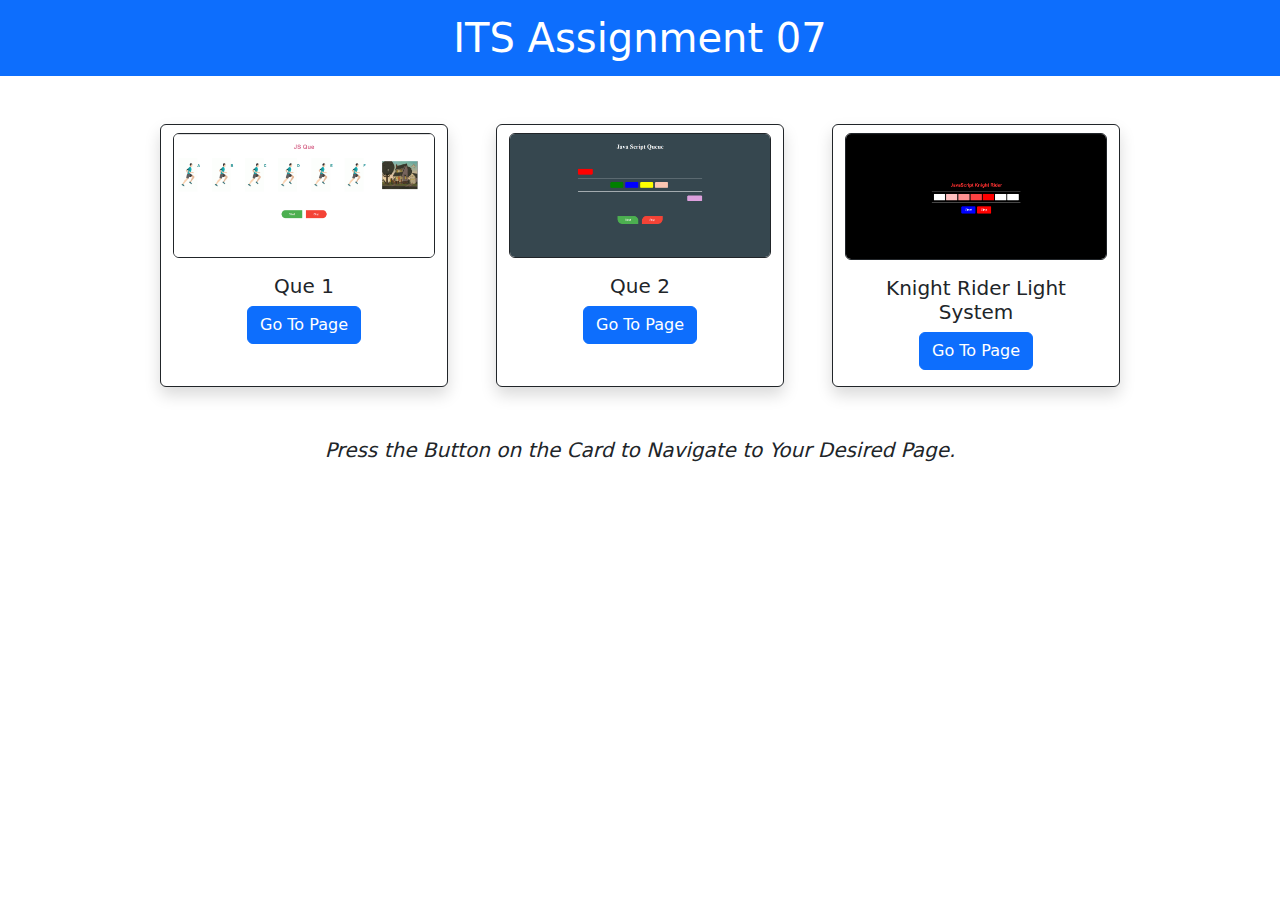
<file: index.html>
<!DOCTYPE html>
<html lang="en">
  <head>
    <meta charset="UTF-8" />
    <meta name="viewport" content="width=device-width, initial-scale=1.0" />
    <title>ITS Assignment 07</title>
    <link rel="icon" href="/assets/image/coding.png" />
    <link
      href="https://cdn.jsdelivr.net/npm/bootstrap@5.3.3/dist/css/bootstrap.min.css"
      rel="stylesheet"
      integrity="sha384-QWTKZyjpPEjISv5WaRU9OFeRpok6YctnYmDr5pNlyT2bRjXh0JMhjY6hW+ALEwIH"
      crossorigin="anonymous"
    />
  </head>
  <body>
    <div class="text-bg-primary text-wrap fs-1 text-center pt-2 pb-2">
      ITS Assignment 07
    </div>

    <div class="container text-center d-flex justify-content-center pt-5">
      <div class="row column-gap-5">
        <div class="card border border-dark shadow" style="width: 18rem">
          <img
            src="/assets/image/home/img1.png"
            class="card-img-top border border-dark mt-2 rounded"
            alt="img1"
          />
          <div class="card-body">
            <h5 class="card-title">Que 1</h5>
            <a href="/Pages/Que-1.html" target="_blank" class="btn btn-primary"
              >Go To Page</a
            >
          </div>
        </div>

        <div class="card border border-dark shadow" style="width: 18rem">
          <img
            src="/assets/image/home/img2.png"
            class="card-img-top border border-dark mt-2 rounded"
            alt="img2"
          />
          <div class="card-body">
            <h5 class="card-title">Que 2</h5>
            <a href="/Pages/Que-2.html" target="_blank" class="btn btn-primary"
              >Go To Page</a
            >
          </div>
        </div>

        <div class="card border border-dark shadow" style="width: 18rem">
          <img
            src="/assets/image/home/img3.png"
            class="card-img-top border border-dark mt-2 rounded"
            alt="img3"
          />
          <div class="card-body">
            <h5 class="card-title">Knight Rider Light System</h5>
            <a
              href="/Pages/knight-rider.html"
              target="_blank"
              class="btn btn-primary"
              >Go To Page</a
            >
          </div>
        </div>
      </div>
    </div>

    <p class="text-center fs-5 mt-5 fw-medium fst-italic">
      Press the Button on the Card to Navigate to Your Desired Page.
    </p>

    <script
      src="https://cdn.jsdelivr.net/npm/bootstrap@5.3.3/dist/js/bootstrap.bundle.min.js"
      integrity="sha384-YvpcrYf0tY3lHB60NNkmXc5s9fDVZLESaAA55NDzOxhy9GkcIdslK1eN7N6jIeHz"
      crossorigin="anonymous"
    ></script>
  </body>
</html>
</file>
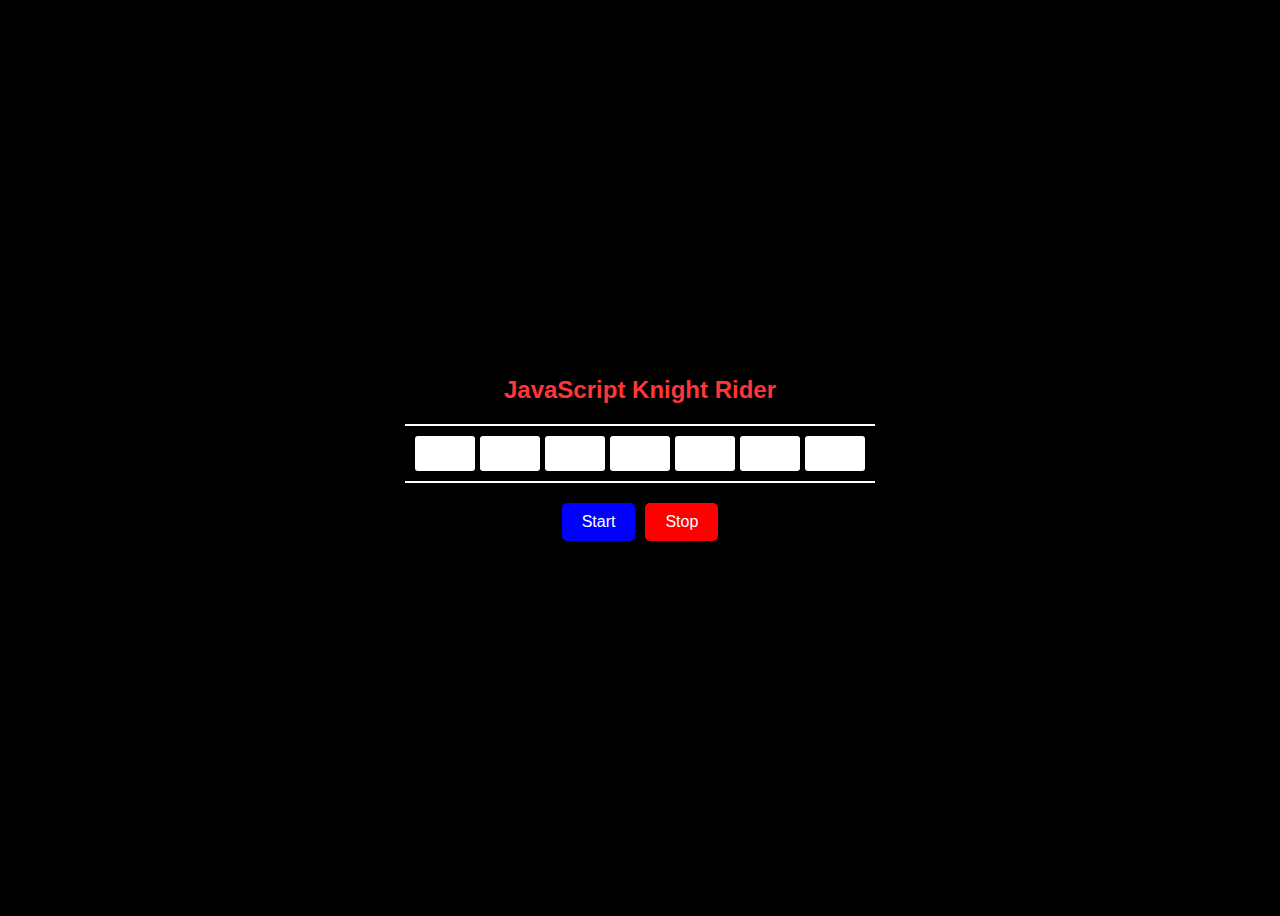
<file: Pages/knight-rider.html>
<!DOCTYPE html>
<html lang="en">
  <head>
    <meta charset="UTF-8" />
    <meta name="viewport" content="width=device-width, initial-scale=1.0" />
    <title>Assignment 07 - Knight Rider Light System</title>
    <link rel="icon" href="/assets/image/coding.png" />
    <link rel="stylesheet" href="/css/knight-rider.css" />
  </head>
  <body>
    <div class="title">JavaScript Knight Rider</div>

    <div class="container">
      <div class="box"></div>
      <div class="box"></div>
      <div class="box"></div>
      <div class="box"></div>
      <div class="box"></div>
      <div class="box"></div>
      <div class="box"></div>
    </div>

    <div class="button-container">
      <button class="start-btn">Start</button>
      <button class="stop-btn">Stop</button>
    </div>

    <audio
      src="/assets/audio/Knight Rider Theme Song.mp3"
      class="bg-sound"
    ></audio>

    <script src="https://ajax.googleapis.com/ajax/libs/jquery/3.7.1/jquery.min.js"></script>

    <script src="/js/knight-rider.js"></script>
  </body>
</html>
</file>
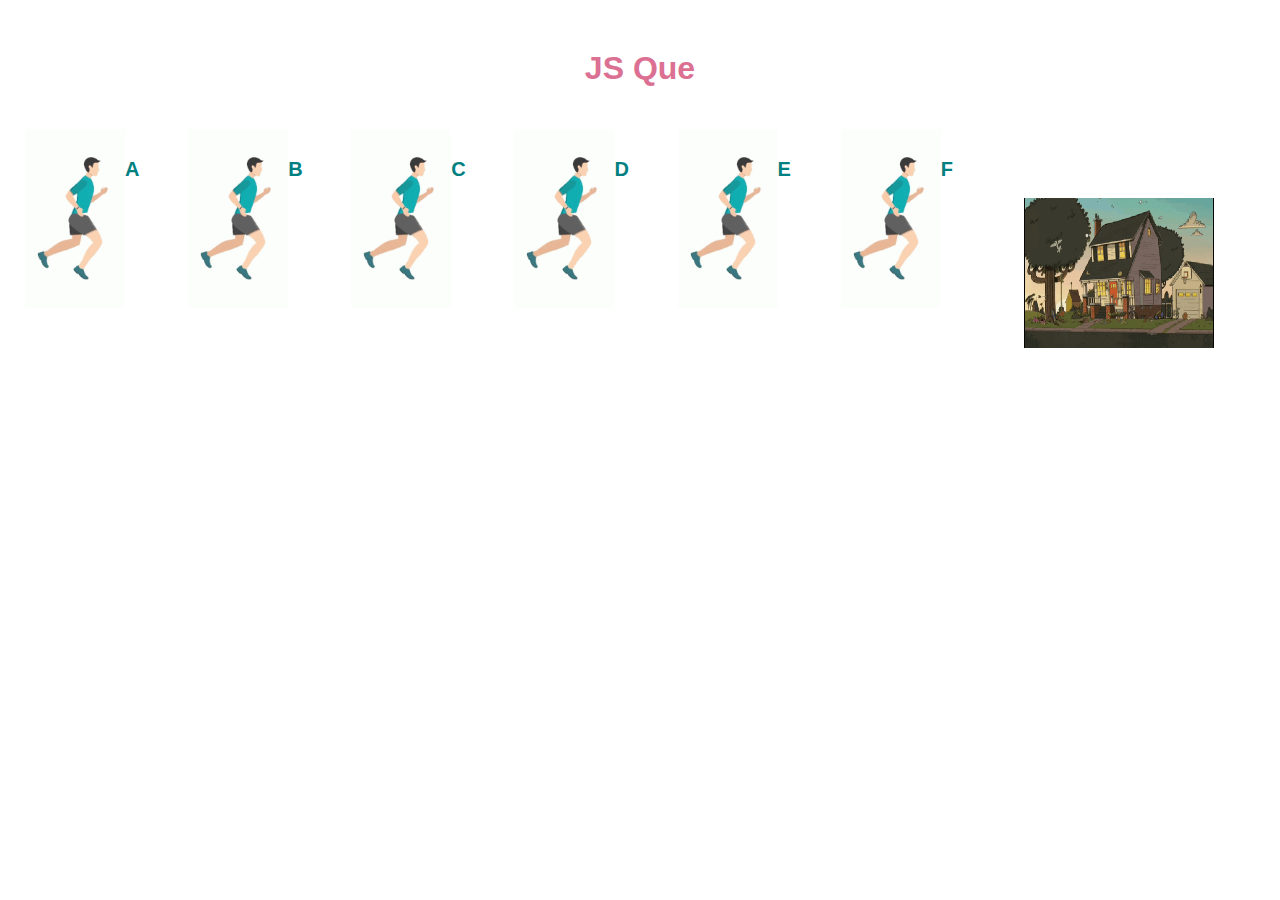
<file: Pages/part-1.html>
<!DOCTYPE html>
<html lang="en">
  <head>
    <meta charset="UTF-8" />
    <meta name="viewport" content="width=device-width, initial-scale=1.0" />
    <title>Assignment 07 [Part-1]</title>
    <link rel="icon" href="/assets/image/coding.png" />
    <style>
      body {
        font-family: Arial, sans-serif;
        margin: 0;
        padding: 0;
        box-sizing: border-box;
      }
      h1 {
        text-align: center;
        margin-top: 50px;
        color: palevioletred;
      }
      .line-1 {
        display: flex;
        /* justify-content: space-around; */
        align-items: center;
        margin-left: 25px;
      }
      .man-container {
        position: relative;
        width: 13%;
        height: 200px;
        padding: 0;
        /* margin-top: 100px; */
      }
      .man {
        position: absolute;
        bottom: 0;
        width: 100px;
      }
      .letter {
        position: absolute;
        left: 100px;
        top: 50px;
        font-size: 20px;
        font-weight: bold;
        color: teal;
        cursor: pointer;
      }
      .house {
        position: absolute;
        width: 190px;
        height: 150px;
        top: 22%;
        left: 80%;
      }
    </style>
  </head>
  <body>
    <h1>JS Que</h1>

    <div class="container">
      <div class="line-1">
        <div class="man-container">
          <img src="/assets/image/running-man.gif" alt="man" class="man" />
          <span class="letter">A</span>
        </div>

        <div class="man-container">
          <img src="/assets/image/running-man.gif" alt="man" class="man" />
          <span class="letter">B</span>
        </div>

        <div class="man-container">
          <img src="/assets/image/running-man.gif" alt="man" class="man" />
          <span class="letter">C</span>
        </div>

        <div class="man-container">
          <img src="/assets/image/running-man.gif" alt="man" class="man" />
          <span class="letter">D</span>
        </div>

        <div class="man-container">
          <img src="/assets/image/running-man.gif" alt="man" class="man" />
          <span class="letter">E</span>
        </div>

        <div class="man-container">
          <img src="/assets/image/running-man.gif" alt="man" class="man" />
          <span class="letter">F</span>
        </div>
      </div>

      <div class="line-2">
        <div class="house-container">
          <img src="/assets/image/house.gif" alt="house" class="house" />
        </div>
      </div>
    </div>
    <script src="https://ajax.googleapis.com/ajax/libs/jquery/3.7.1/jquery.min.js"></script>

    <script>
      $(document).ready(function () {
        $(".letter").click(function () {
          let letters = ["A", "B", "C", "D", "E", "F"];
          let index = $(this).index(".letter"); // Get index of clicked letter

          $(".letter").each(function (i) {
            let newIndex = (i - index + letters.length) % letters.length;
            $(this).text(letters[newIndex]);
          });
        });
      });
    </script>
  </body>
</html>
</file>
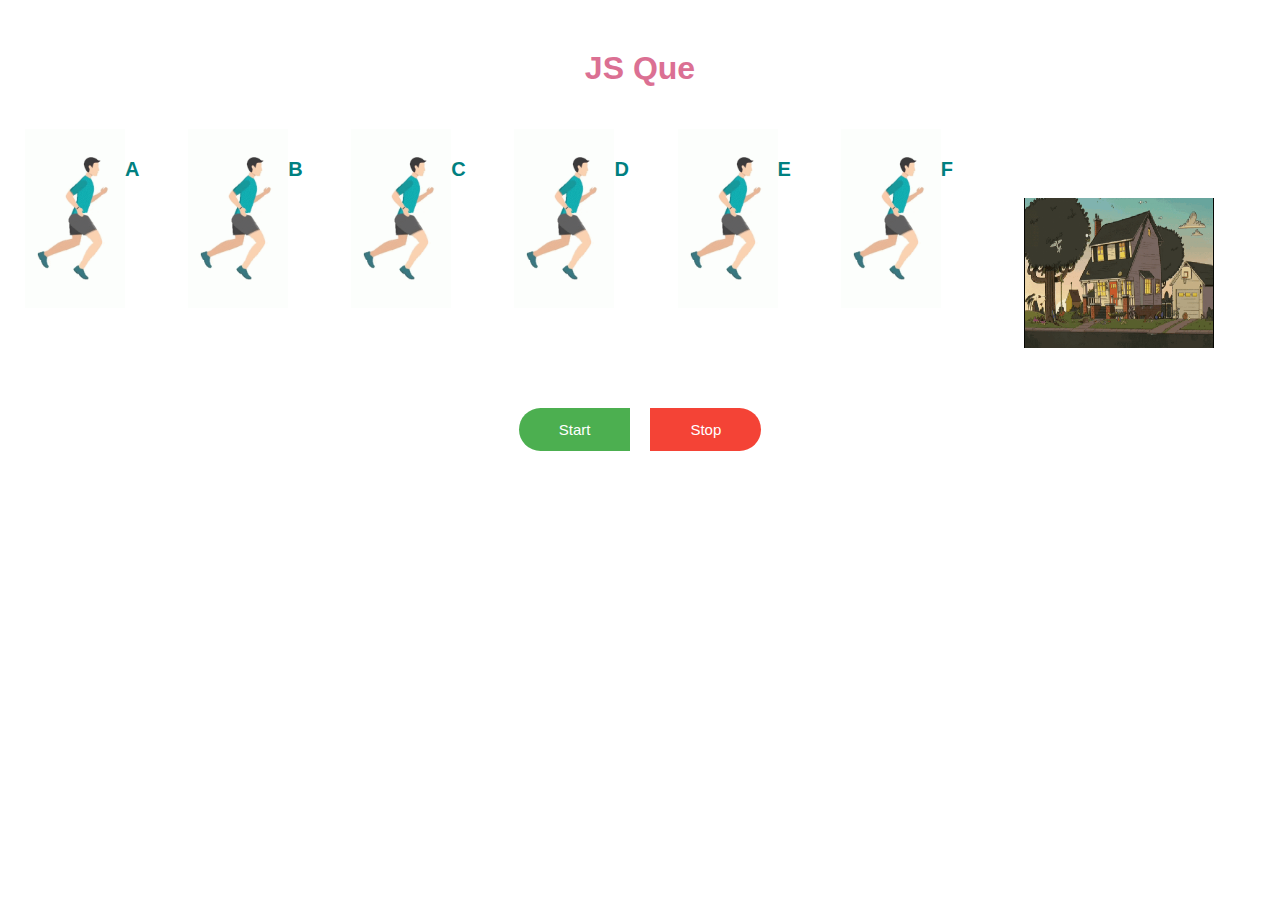
<file: Pages/Que-1.html>
<!DOCTYPE html>
<html lang="en">
  <head>
    <meta charset="UTF-8" />
    <meta name="viewport" content="width=device-width, initial-scale=1.0" />
    <title>Assignment 07 [Que-1]</title>
    <link rel="icon" href="/assets/image/coding.png" />
    <link rel="stylesheet" href="/css/Que-1.css" />
  </head>
  <body>
    <h1>JS Que</h1>

    <div class="container">
      <div class="line-1">
        <div class="man-container">
          <img src="/assets/image/running-man.gif" alt="man" class="man" />
          <span class="letter">A</span>
        </div>

        <div class="man-container">
          <img src="/assets/image/running-man.gif" alt="man" class="man" />
          <span class="letter">B</span>
        </div>

        <div class="man-container">
          <img src="/assets/image/running-man.gif" alt="man" class="man" />
          <span class="letter">C</span>
        </div>

        <div class="man-container">
          <img src="/assets/image/running-man.gif" alt="man" class="man" />
          <span class="letter">D</span>
        </div>

        <div class="man-container">
          <img src="/assets/image/running-man.gif" alt="man" class="man" />
          <span class="letter">E</span>
        </div>

        <div class="man-container">
          <img src="/assets/image/running-man.gif" alt="man" class="man" />
          <span class="letter">F</span>
        </div>
      </div>

      <div class="line-2">
        <div class="house-container">
          <img src="/assets/image/house.gif" alt="house" class="house" />
        </div>
      </div>
    </div>

    <div class="buttons">
      <div class="btn-1">
        <button class="start-btn">Start</button>
      </div>
      <div class="btn-2">
        <button class="stop-btn">Stop</button>
      </div>
    </div>

    <script src="https://ajax.googleapis.com/ajax/libs/jquery/3.7.1/jquery.min.js"></script>

    <script src="/js/Que-1.js"></script>
  </body>
</html>
</file>
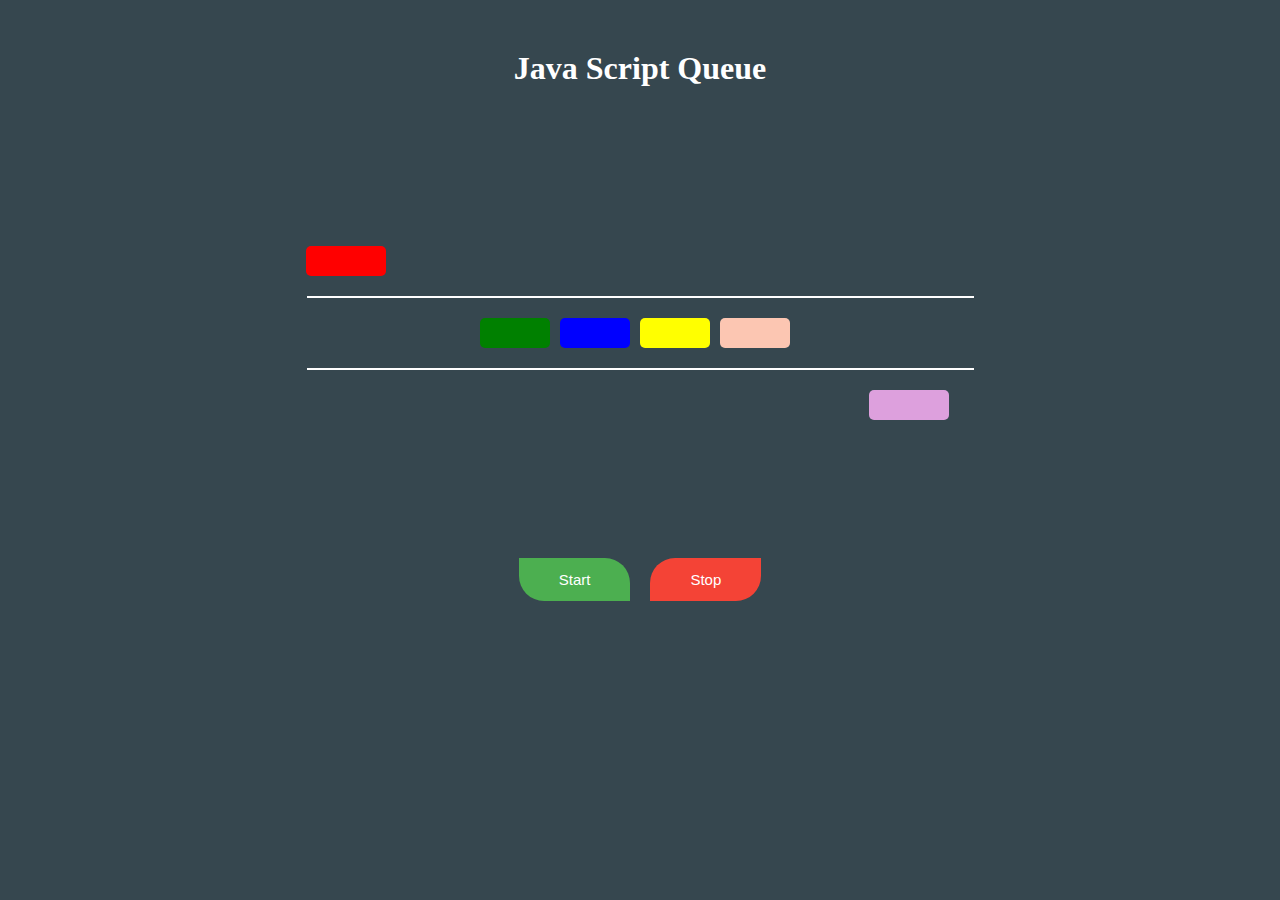
<file: Pages/Que-2.html>
<!DOCTYPE html>
<html lang="en">
  <head>
    <meta charset="UTF-8" />
    <meta name="viewport" content="width=device-width, initial-scale=1.0" />
    <title>Assignment 07 [Que-2]</title>
    <link rel="icon" href="/assets/image/coding.png" />
    <link rel="stylesheet" href="/css/Que-2.css" />
  </head>
  <body>
    <h1>Java Script Queue</h1>

    <div class="main-container">
      <div class="up-box"></div>

      <hr />

      <div class="center-boxes">
        <div class="box-1"></div>
        <div class="box-2"></div>
        <div class="box-3"></div>
        <div class="box-4"></div>
      </div>

      <hr />

      <div class="down-box"></div>
    </div>

    <div class="buttons">
      <div class="btn-1">
        <button class="starat-btn">Start</button>
      </div>
      <div class="btn-2">
        <button class="stop-btn">Stop</button>
      </div>
    </div>

    <script src="https://ajax.googleapis.com/ajax/libs/jquery/3.7.1/jquery.min.js"></script>

    <script src="/js/Que-2.js"></script>
  </body>
</html>
</file>
<file: css/knight-rider.css>
body {
  background-color: black;
  display: flex;
  flex-direction: column;
  align-items: center;
  justify-content: center;
  height: 100vh;
  font-family: Arial, sans-serif;
}
.title {
  font-size: 24px;
  font-weight: bold;
  margin-bottom: 20px;
  color: rgb(255, 54, 54);
}
.container {
  display: flex;
  gap: 5px;
  padding: 10px;
  border-top: 2px solid white;
  border-bottom: 2px solid white;
}
.box {
  width: 60px;
  height: 35px;
  background-color: white;
  border-radius: 3px;
}
.button-container {
  display: flex;
  gap: 10px;
  margin-top: 20px;
}
.start-btn {
  padding: 10px 20px;
  font-size: 16px;
  background-color: blue;
  color: white;
  border: none;
  border-radius: 5px;
  cursor: pointer;
}
.stop-btn {
  padding: 10px 20px;
  font-size: 16px;
  background-color: red;
  color: white;
  border: none;
  border-radius: 5px;
  cursor: pointer;
}
.start-btn:hover {
  background-color: darkblue;
  border: 1px solid rgb(0, 128, 255);
}
.stop-btn:hover {
  background-color: darkred;
  border: 1px solid rgb(255, 0, 0);
}
.start-btn,
.stop-btn {
  transition: background-color 0.3s, transform 0.3s, border 0.3s;
}
.start-btn:hover,
.stop-btn:hover {
  transition: transform 0.5s;
  transform: scale(1.1);
}
.green-box {
  background-color: green;
}
</file>
<file: css/Que-1.css>
body {
  font-family: Arial, sans-serif;
  margin: 0;
  padding: 0;
  box-sizing: border-box;
}
h1 {
  text-align: center;
  margin-top: 50px;
  color: palevioletred;
}
.line-1 {
  display: flex;
  /* justify-content: space-around; */
  align-items: center;
  margin-left: 25px;
}
.man-container {
  position: relative;
  width: 13%;
  height: 200px;
  padding: 0;
  /* margin-top: 100px; */
}
.man {
  position: absolute;
  bottom: 0;
  width: 100px;
}
.letter {
  position: absolute;
  left: 100px;
  top: 50px;
  font-size: 20px;
  font-weight: bold;
  color: teal;
  cursor: pointer;
}
.house {
  position: absolute;
  width: 190px;
  height: 150px;
  top: 22%;
  left: 80%;
}
button {
  padding: 13px 40px;
  color: #fff;
  border: none;
  cursor: pointer;
  font-size: 15px;
  transition: background-color 0.3s, transform 0.3s, border 0.3s;
  margin-top: 100px;
  /* border-radius: 100px; */
}
.buttons {
  display: flex;
  align-items: center;
  justify-content: center;
}
.btn-1 {
  margin-right: 10px;
}
.btn-2 {
  margin-left: 10px;
}
.start-btn {
  background-color: #4caf50;
  border-radius: 25px 0px 0px 25px;
}
.stop-btn {
  background-color: #f44336;
  border-radius: 0px 25px 25px 0px;
}
.start-btn:hover {
  background-color: #117616;
  transform: scale(1.1);
  border: 1px solid #00ff0d;
}
.stop-btn:hover {
  background-color: #b71c1c;
  transform: scale(1.1);
  border: 1px solid #ff0000;
}
</file>
<file: css/Que-2.css>
body {
  margin: 0;
  padding: 0;
  background-color: #36474f;
}
h1 {
  text-align: center;
  margin-top: 50px;
  color: white;
}
.main-container {
  display: flex;
  flex-direction: column;
  align-items: center;
  justify-content: center;
  height: 50vh;
}
hr {
  width: 665px;
  margin: 20px 0;
  border: 1px solid #fff;
}
.up-box {
  width: 80px;
  height: 30px;
  background-color: red;
  border-radius: 5px;
  margin-left: -588px;
}
.center-boxes {
  display: flex;
  align-items: center;
  /* justify-content: space-around; */
  padding: 0px 12%;
}
.box-1 {
  width: 80px;
  height: 30px;
  background-color: green;
  border-radius: 5px;
  margin-right: 3%;
}
.box-2 {
  width: 80px;
  height: 30px;
  background-color: blue;
  border-radius: 5px;
  margin-right: 3%;
}
.box-3 {
  width: 80px;
  height: 30px;
  background-color: yellow;
  border-radius: 5px;
  margin-right: 3%;
}
.box-4 {
  width: 80px;
  height: 30px;
  background-color: rgb(252, 198, 178);
  border-radius: 5px;
  margin-right: 3%;
}
.down-box {
  width: 80px;
  height: 30px;
  background-color: plum;
  border-radius: 5px;
  margin-left: 42%;
}
button {
  padding: 13px 40px;
  color: #fff;
  border: none;
  cursor: pointer;
  font-size: 15px;
  transition: background-color 0.3s, transform 0.3s, border 0.3s;
}
.buttons {
  display: flex;
  align-items: center;
  justify-content: center;
  padding-bottom: 50px;
}
.btn-1 {
  margin-right: 10px;
}
.btn-2 {
  margin-left: 10px;
}
.starat-btn {
  background-color: #4caf50;
  border-radius: 0px 25px 0px 25px;
}
.stop-btn {
  background-color: #f44336;
  border-radius: 25px 0px 25px 0px;
}
.starat-btn:hover {
  background-color: #117616;
  transform: scale(1.1);
  border: 1px solid #00ff0d;
}
.stop-btn:hover {
  background-color: #b71c1c;
  transform: scale(1.1);
  border: 1px solid #ff0000;
}
</file>
